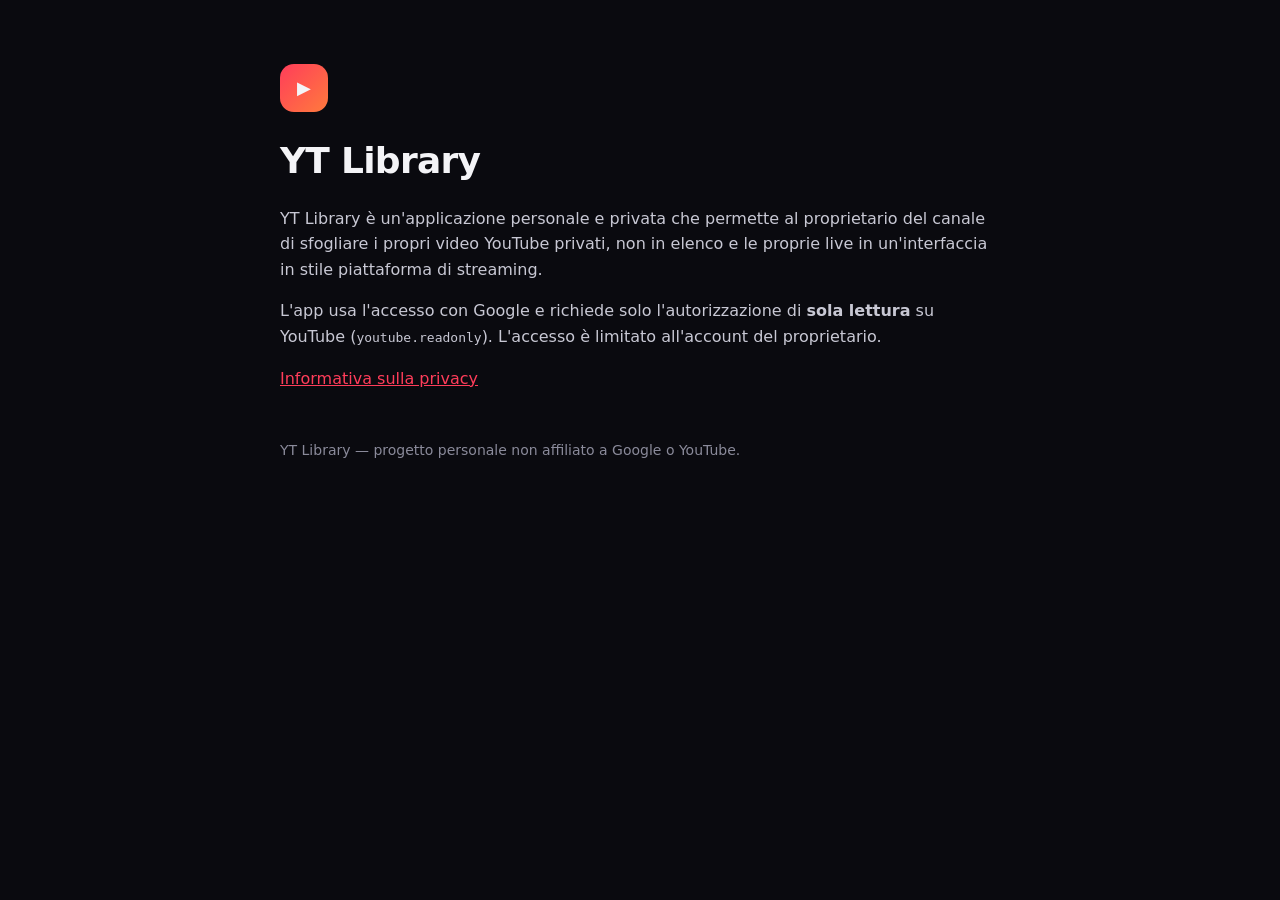
<file: index.html>
<!doctype html>
<html lang="it"><head><meta charset="utf-8"><meta name="viewport" content="width=device-width,initial-scale=1">
<title>YT Library</title><link rel="stylesheet" href="style.css"></head>
<body><main>
<div class="logo">▶</div>
<h1>YT Library</h1>
<p>YT Library è un'applicazione personale e privata che permette al proprietario del canale di sfogliare i propri video YouTube privati, non in elenco e le proprie live in un'interfaccia in stile piattaforma di streaming.</p>
<p>L'app usa l'accesso con Google e richiede solo l'autorizzazione di <strong>sola lettura</strong> su YouTube (<code>youtube.readonly</code>). L'accesso è limitato all'account del proprietario.</p>
<p><a href="privacy.html">Informativa sulla privacy</a></p>
<footer>YT Library — progetto personale non affiliato a Google o YouTube.</footer>
</main></body></html>
</file>
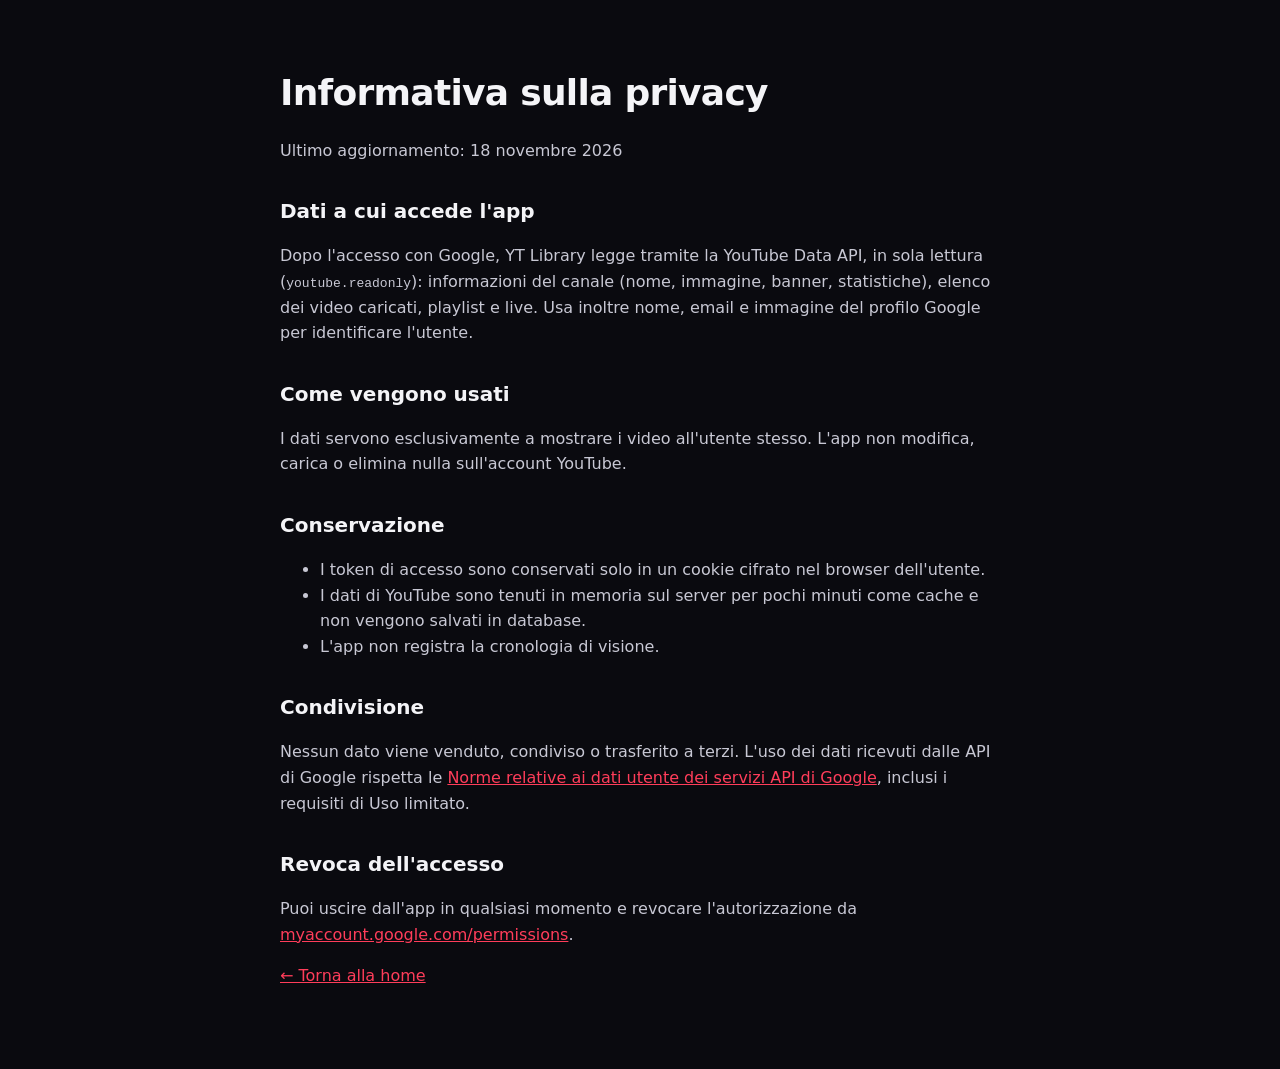
<file: privacy.html>
<!doctype html>
<html lang="it"><head><meta charset="utf-8"><meta name="viewport" content="width=device-width,initial-scale=1">
<title>Privacy — YT Library</title><link rel="stylesheet" href="style.css"></head>
<body><main>
<h1>Informativa sulla privacy</h1>
<p>Ultimo aggiornamento: 18 novembre 2026</p>
<h2>Dati a cui accede l'app</h2>
<p>Dopo l'accesso con Google, YT Library legge tramite la YouTube Data API, in sola lettura (<code>youtube.readonly</code>): informazioni del canale (nome, immagine, banner, statistiche), elenco dei video caricati, playlist e live. Usa inoltre nome, email e immagine del profilo Google per identificare l'utente.</p>
<h2>Come vengono usati</h2>
<p>I dati servono esclusivamente a mostrare i video all'utente stesso. L'app non modifica, carica o elimina nulla sull'account YouTube.</p>
<h2>Conservazione</h2>
<ul>
<li>I token di accesso sono conservati solo in un cookie cifrato nel browser dell'utente.</li>
<li>I dati di YouTube sono tenuti in memoria sul server per pochi minuti come cache e non vengono salvati in database.</li>
<li>L'app non registra la cronologia di visione.</li>
</ul>
<h2>Condivisione</h2>
<p>Nessun dato viene venduto, condiviso o trasferito a terzi. L'uso dei dati ricevuti dalle API di Google rispetta le <a href="https://developers.google.com/terms/api-services-user-data-policy">Norme relative ai dati utente dei servizi API di Google</a>, inclusi i requisiti di Uso limitato.</p>
<h2>Revoca dell'accesso</h2>
<p>Puoi uscire dall'app in qualsiasi momento e revocare l'autorizzazione da <a href="https://myaccount.google.com/permissions">myaccount.google.com/permissions</a>.</p>
<p><a href="index.html">← Torna alla home</a></p>
</main></body></html>
</file>
<file: style.css>
body{margin:0;background:#0a0a0f;color:#f4f4f7;font-family:system-ui,-apple-system,"Segoe UI",sans-serif;line-height:1.6}
main{max-width:720px;margin:0 auto;padding:64px 20px}
h1{font-size:36px;letter-spacing:-.02em;margin:0 0 12px}
h2{font-size:20px;margin:32px 0 8px}
p,li{color:#c8c8d4}
a{color:#ff3d5a}
.logo{display:inline-grid;place-items:center;width:48px;height:48px;border-radius:14px;background:linear-gradient(135deg,#ff3d5a,#ff7a3d);margin-bottom:20px;font-size:18px}
footer{margin-top:48px;font-size:14px;color:#8a8a9a}
</file>
